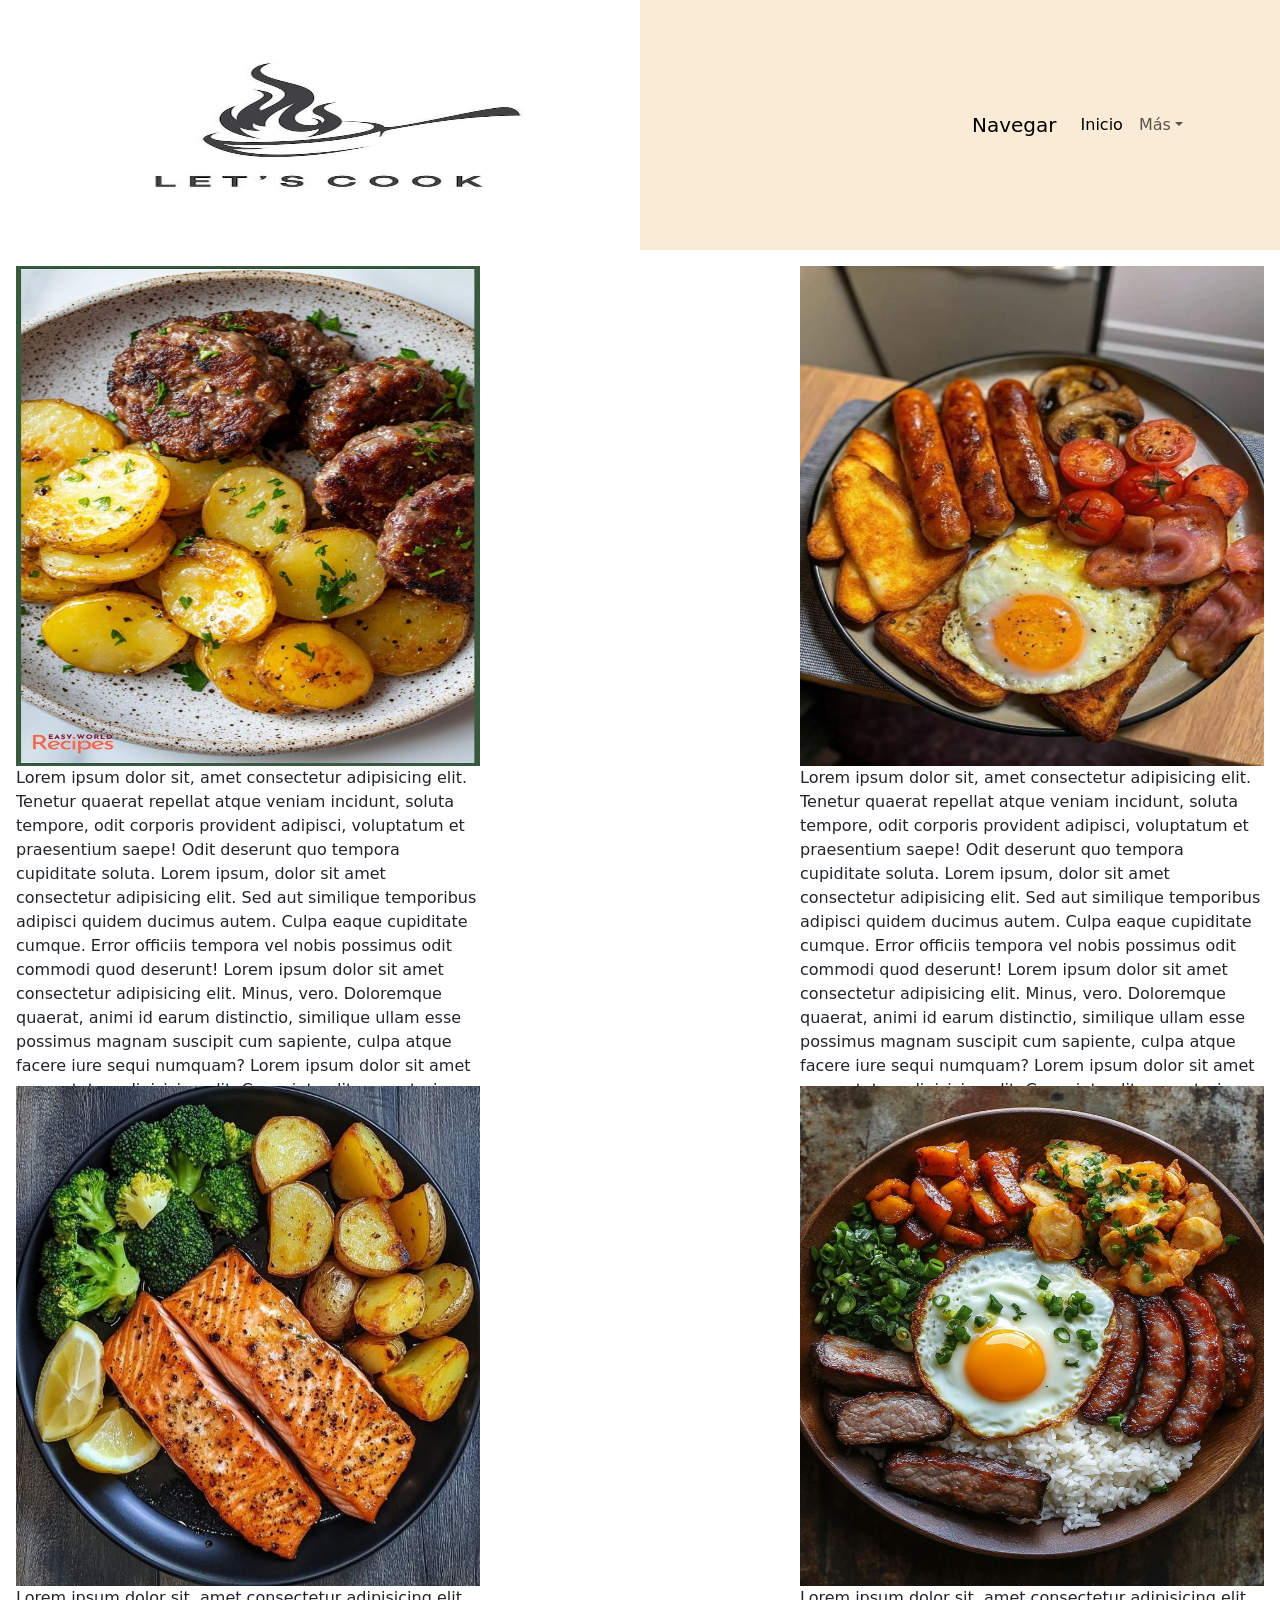
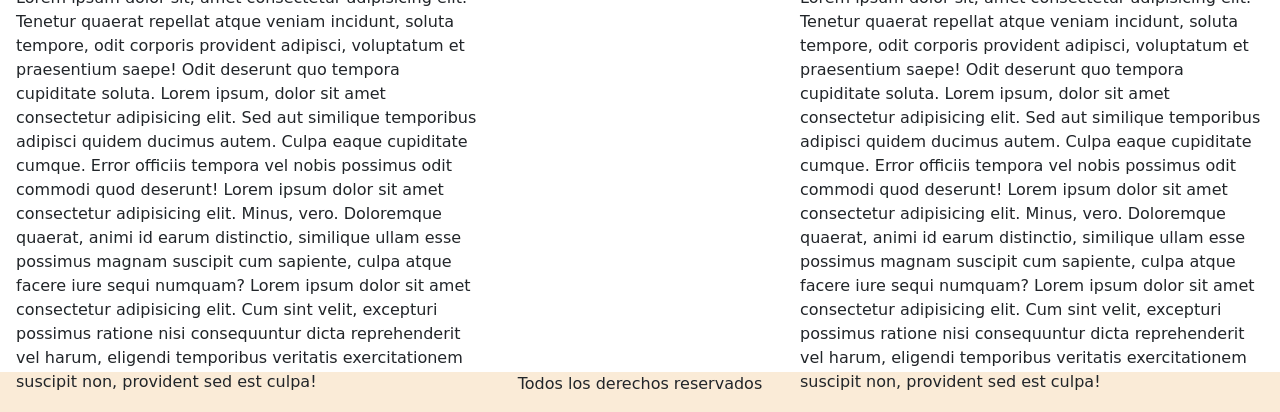
<file: index.html>
<!DOCTYPE html>
<html lang="en">
<head>
    <meta charset="UTF-8">
    <meta name="viewport" content="width=device-width, initial-scale=1.0">
    <title>Galería</title>
    <link rel="stylesheet" href="css/main.css">
    <link href="https://cdn.jsdelivr.net/npm/bootstrap@5.3.8/dist/css/bootstrap.min.css" rel="stylesheet" integrity="sha384-sRIl4kxILFvY47J16cr9ZwB07vP4J8+LH7qKQnuqkuIAvNWLzeN8tE5YBujZqJLB" crossorigin="anonymous">
</head>
<body>
    <!-- Header con navegador -->
    <header>
        <img class="logo" src="img/Logo.jfif" alt="">
            <nav class="navbar navbar-expand-lg">
                <div class="container-fluid">
                    <a class="navbar-brand" href="#">Navegar</a>
                    <button class="navbar-toggler" type="button" data-bs-toggle="collapse" data-bs-target="#navbarSupportedContent" aria-controls="navbarSupportedContent" aria-expanded="false" aria-label="Toggle navigation">
                    <span class="navbar-toggler-icon"></span>
                    </button>
                    <div class="collapse navbar-collapse" id="navbarSupportedContent">
                    <ul class="navbar-nav me-auto mb-2 mb-lg-0">
                        <li class="nav-item">
                        <a class="nav-link active" aria-current="page" href="#">Inicio</a>
                        </li>
                        <li class="nav-item dropdown">
                        <a class="nav-link dropdown-toggle" href="#" role="button" data-bs-toggle="dropdown" aria-expanded="false">Más</a>
                        <ul class="dropdown-menu">
                            <li><a class="dropdown-item" href="pages/contacto.html">Contacto</a></li>
                            <li><a class="dropdown-item" href="pages/nosotros.html">Nosotros</a></li>
                            <li><hr class="dropdown-divider"></li>
                        </ul>
                        </li>
                    </ul>
                    </div>
                </div>
            </nav>
    </header>
    <main>
        <!-- Contenido principal -->
            <div class="grilla">
                <div><img src="img/1.jfif" alt=""><p>Lorem ipsum dolor sit, amet consectetur adipisicing elit. Tenetur quaerat repellat atque veniam incidunt, soluta tempore, odit corporis provident adipisci, voluptatum et praesentium saepe! Odit deserunt quo tempora cupiditate soluta. Lorem ipsum, dolor sit amet consectetur adipisicing elit. Sed aut similique temporibus adipisci quidem ducimus autem. Culpa eaque cupiditate cumque. Error officiis tempora vel nobis possimus odit commodi quod deserunt! Lorem ipsum dolor sit amet consectetur adipisicing elit. Minus, vero. Doloremque quaerat, animi id earum distinctio, similique ullam esse possimus magnam suscipit cum sapiente, culpa atque facere iure sequi numquam? Lorem ipsum dolor sit amet consectetur adipisicing elit. Cum sint velit, excepturi possimus ratione nisi consequuntur dicta reprehenderit vel harum, eligendi temporibus veritatis exercitationem suscipit non, provident sed est culpa!</p></div>
                <div><img src="img/2.jfif" alt=""><p>Lorem ipsum dolor sit, amet consectetur adipisicing elit. Tenetur quaerat repellat atque veniam incidunt, soluta tempore, odit corporis provident adipisci, voluptatum et praesentium saepe! Odit deserunt quo tempora cupiditate soluta. Lorem ipsum, dolor sit amet consectetur adipisicing elit. Sed aut similique temporibus adipisci quidem ducimus autem. Culpa eaque cupiditate cumque. Error officiis tempora vel nobis possimus odit commodi quod deserunt! Lorem ipsum dolor sit amet consectetur adipisicing elit. Minus, vero. Doloremque quaerat, animi id earum distinctio, similique ullam esse possimus magnam suscipit cum sapiente, culpa atque facere iure sequi numquam? Lorem ipsum dolor sit amet consectetur adipisicing elit. Cum sint velit, excepturi possimus ratione nisi consequuntur dicta reprehenderit vel harum, eligendi temporibus veritatis exercitationem suscipit non, provident sed est culpa!</p></div>
                <div><img src="img/3.jfif" alt=""><p>Lorem ipsum dolor sit, amet consectetur adipisicing elit. Tenetur quaerat repellat atque veniam incidunt, soluta tempore, odit corporis provident adipisci, voluptatum et praesentium saepe! Odit deserunt quo tempora cupiditate soluta. Lorem ipsum, dolor sit amet consectetur adipisicing elit. Sed aut similique temporibus adipisci quidem ducimus autem. Culpa eaque cupiditate cumque. Error officiis tempora vel nobis possimus odit commodi quod deserunt! Lorem ipsum dolor sit amet consectetur adipisicing elit. Minus, vero. Doloremque quaerat, animi id earum distinctio, similique ullam esse possimus magnam suscipit cum sapiente, culpa atque facere iure sequi numquam? Lorem ipsum dolor sit amet consectetur adipisicing elit. Cum sint velit, excepturi possimus ratione nisi consequuntur dicta reprehenderit vel harum, eligendi temporibus veritatis exercitationem suscipit non, provident sed est culpa!</p></div>
                <div><img src="img/4.jfif" alt=""><p>Lorem ipsum dolor sit, amet consectetur adipisicing elit. Tenetur quaerat repellat atque veniam incidunt, soluta tempore, odit corporis provident adipisci, voluptatum et praesentium saepe! Odit deserunt quo tempora cupiditate soluta. Lorem ipsum, dolor sit amet consectetur adipisicing elit. Sed aut similique temporibus adipisci quidem ducimus autem. Culpa eaque cupiditate cumque. Error officiis tempora vel nobis possimus odit commodi quod deserunt! Lorem ipsum dolor sit amet consectetur adipisicing elit. Minus, vero. Doloremque quaerat, animi id earum distinctio, similique ullam esse possimus magnam suscipit cum sapiente, culpa atque facere iure sequi numquam? Lorem ipsum dolor sit amet consectetur adipisicing elit. Cum sint velit, excepturi possimus ratione nisi consequuntur dicta reprehenderit vel harum, eligendi temporibus veritatis exercitationem suscipit non, provident sed est culpa!</p></div>
            </div>
    </main>
    <!-- footer -->
    <footer>
            <div><p>Todos los derechos reservados</p></div>
    </footer>
<script src="https://cdn.jsdelivr.net/npm/bootstrap@5.3.8/dist/js/bootstrap.bundle.min.js" integrity="sha384-FKyoEForCGlyvwx9Hj09JcYn3nv7wiPVlz7YYwJrWVcXK/BmnVDxM+D2scQbITxI" crossorigin="anonymous"></script>
</body>
</html>
</file>
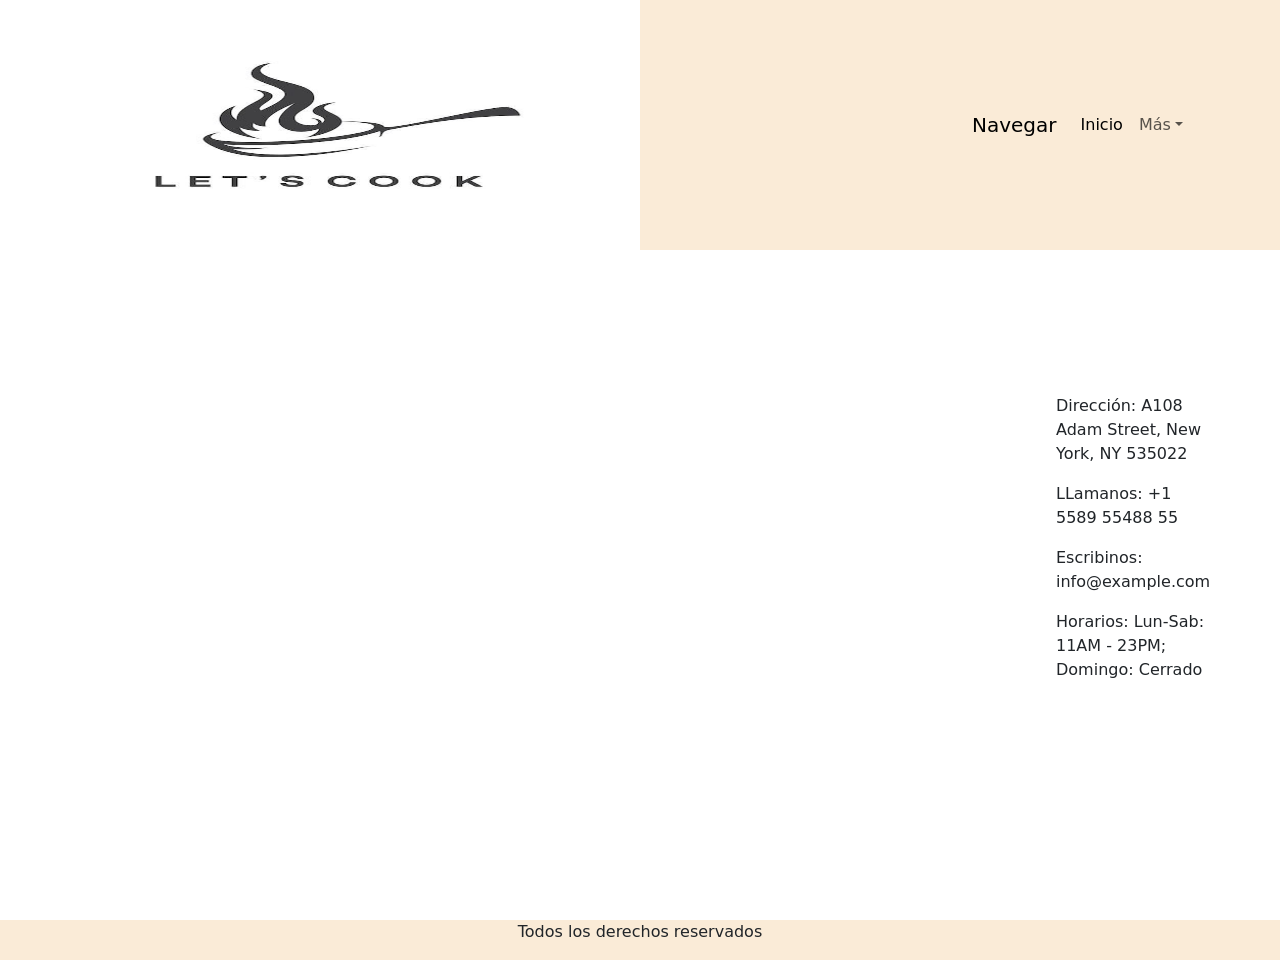
<file: pages/contacto.html>
<!DOCTYPE html>
<html lang="en">
<head>
    <meta charset="UTF-8">
    <meta name="viewport" content="width=device-width, initial-scale=1.0">
    <title>Contacto</title>
    <link rel="stylesheet" href="../css/main.css">
 <link href="https://cdn.jsdelivr.net/npm/bootstrap@5.3.8/dist/css/bootstrap.min.css" rel="stylesheet" integrity="sha384-sRIl4kxILFvY47J16cr9ZwB07vP4J8+LH7qKQnuqkuIAvNWLzeN8tE5YBujZqJLB" crossorigin="anonymous">
</head>
<body>
    <header>
        <img class="logo" src="../img/Logo.jfif" alt="">
            <nav class="navbar navbar-expand-lg">
                <div class="container-fluid">
                    <a class="navbar-brand" href="#">Navegar</a>
                    <button class="navbar-toggler" type="button" data-bs-toggle="collapse" data-bs-target="#navbarSupportedContent" aria-controls="navbarSupportedContent" aria-expanded="false" aria-label="Toggle navigation">
                    <span class="navbar-toggler-icon"></span>
                    </button>
                    <div class="collapse navbar-collapse" id="navbarSupportedContent">
                    <ul class="navbar-nav me-auto mb-2 mb-lg-0">
                        <li class="nav-item">
                        <a class="nav-link active" aria-current="page" href="../index.html">Inicio</a>
                        </li>
                        <li class="nav-item dropdown">
                        <a class="nav-link dropdown-toggle" href="#" role="button" data-bs-toggle="dropdown" aria-expanded="false">Más</a>
                        <ul class="dropdown-menu">
                            <li><a class="dropdown-item" href="#">Contacto</a></li>
                            <li><a class="dropdown-item" href="nosotros.html">Nosotros</a></li>
                            <li><hr class="dropdown-divider"></li>
                        </ul>
                        </li>
                    </ul>
                    </div>
                </div>
            </nav>
    </header>
    <main class="cont">
        <div class="contacto">
            <div><iframe src="https://www.google.com/maps/embed?pb=!1m14!1m12!1m3!1d4627.156461713829!2d-56.131429089084925!3d-34.90911676002618!2m3!1f0!2f0!3f0!3m2!1i1024!2i768!4f13.1!5e0!3m2!1ses!2suy!4v1772670930068!5m2!1ses!2suy" width="600" height="450" style="border:0;" allowfullscreen="" loading="lazy" referrerpolicy="no-referrer-when-downgrade"></iframe></div>
            <div class="textos">
            <div><p>Dirección: A108 Adam Street, New York, NY 535022</p></div>
            <div><p>LLamanos: +1 5589 55488 55</p></div>
            <div><p>Escribinos: info@example.com</p></div>
            <div><p>Horarios: Lun-Sab: 11AM - 23PM; Domingo: Cerrado</p></div>
            </div>
        </div>
    </main>
    <footer>
            <div><p>Todos los derechos reservados</p></div>
    </footer>
<script src="https://cdn.jsdelivr.net/npm/bootstrap@5.3.8/dist/js/bootstrap.bundle.min.js" integrity="sha384-FKyoEForCGlyvwx9Hj09JcYn3nv7wiPVlz7YYwJrWVcXK/BmnVDxM+D2scQbITxI" crossorigin="anonymous"></script>
</body>
</html>
</file>
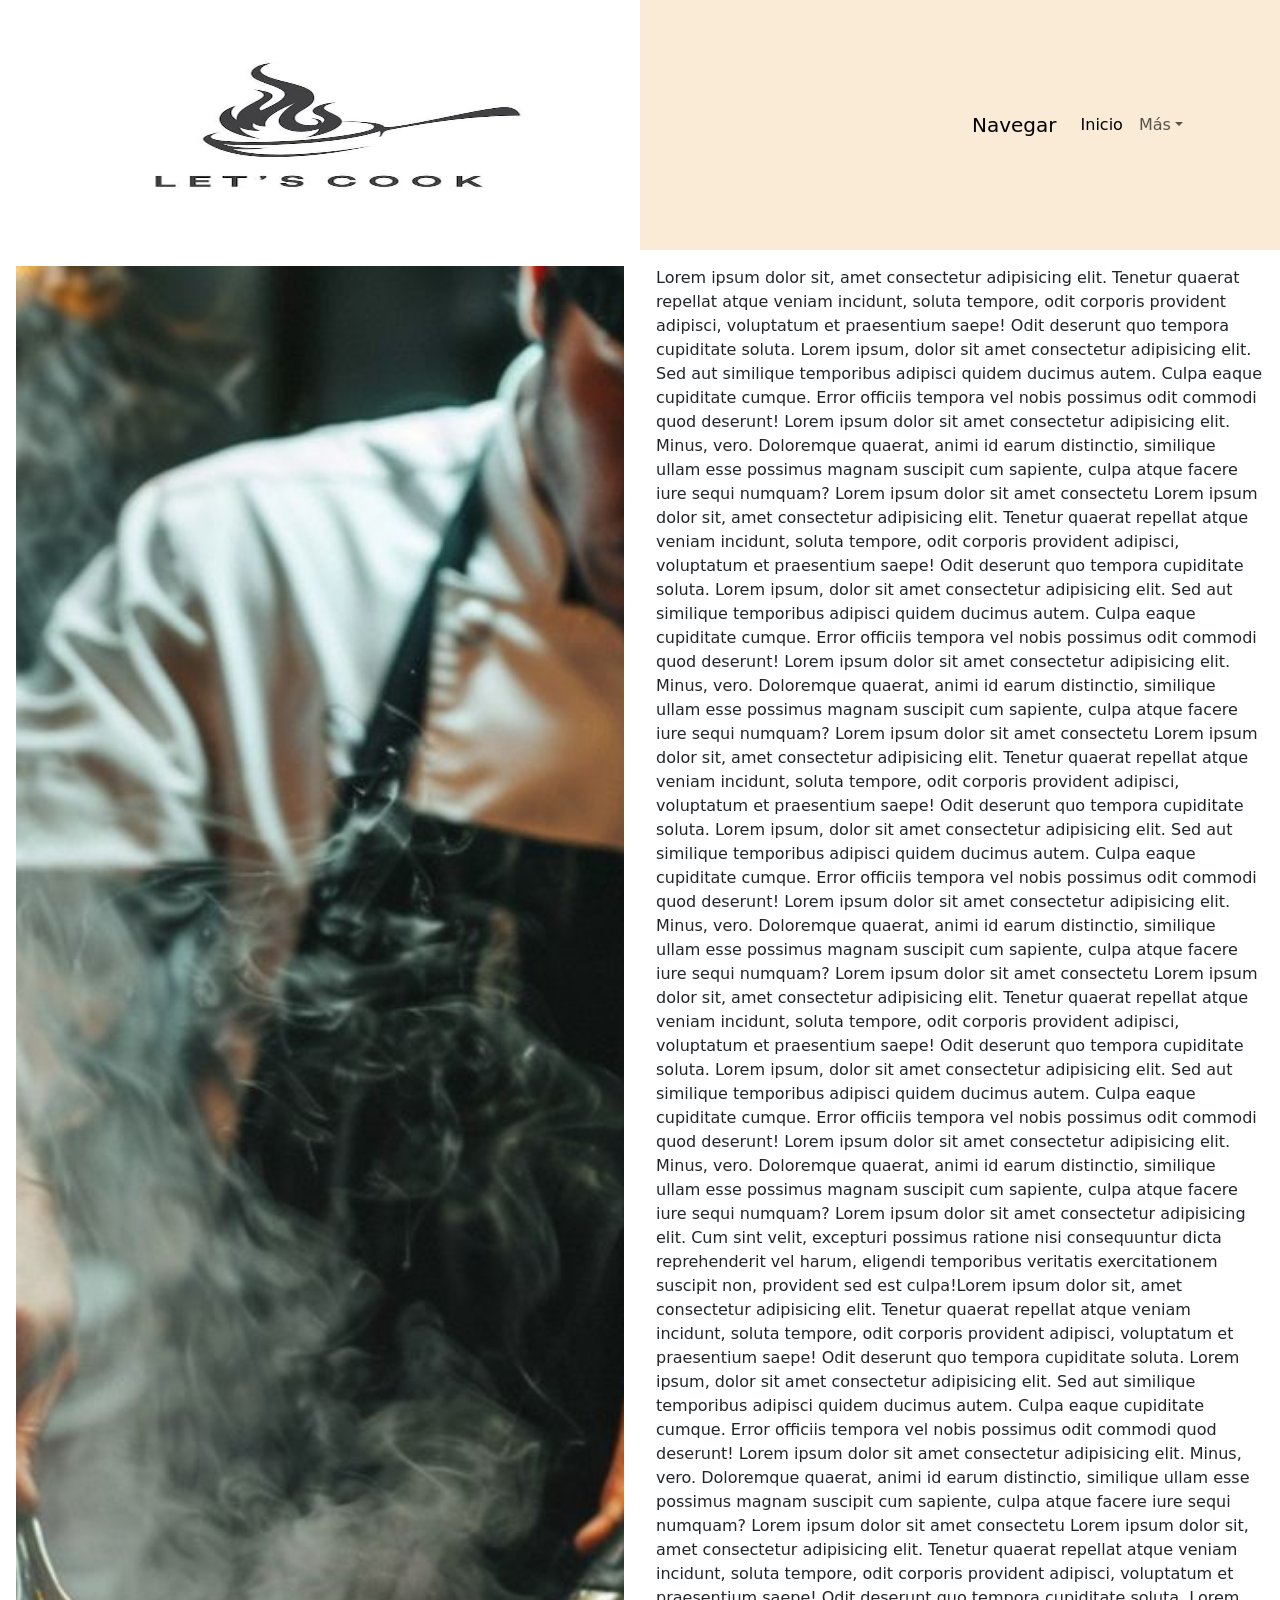
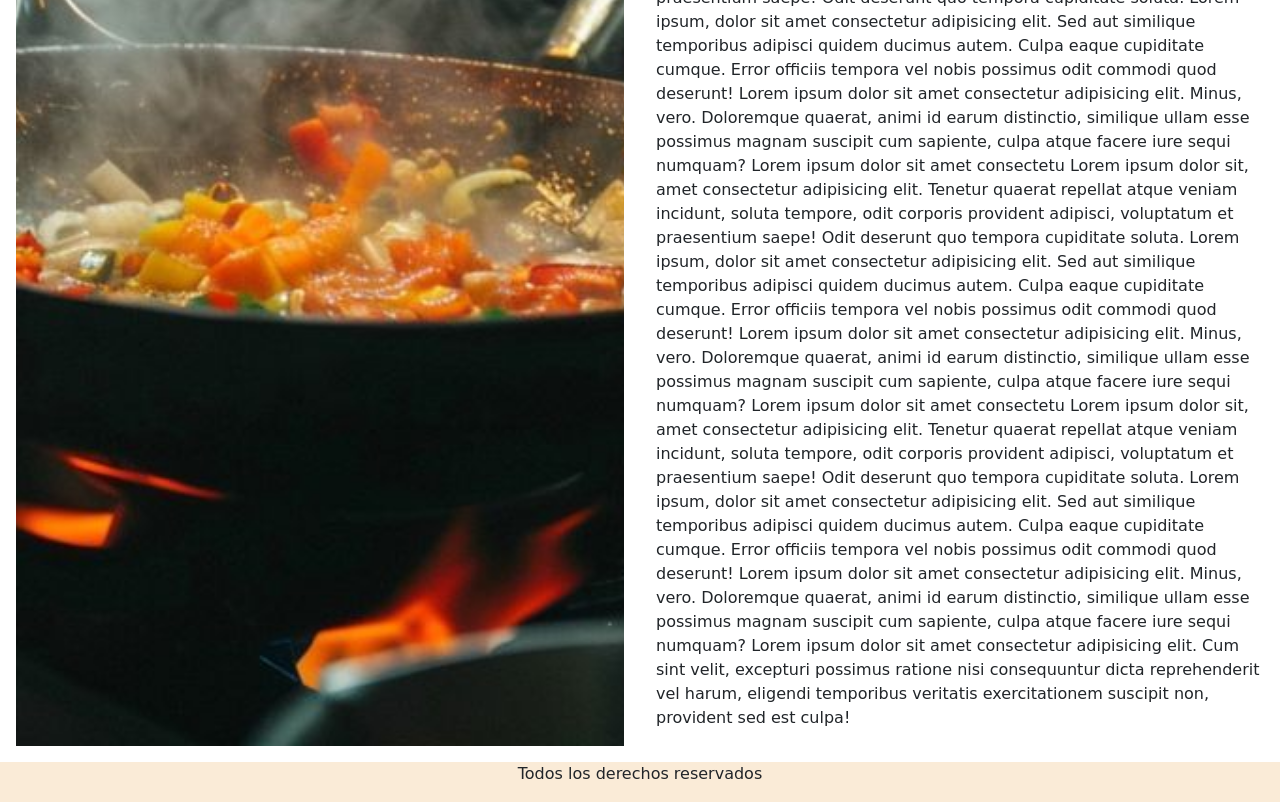
<file: pages/nosotros.html>
<!DOCTYPE html>
<html lang="en">
<head>
    <meta charset="UTF-8">
    <meta name="viewport" content="width=device-width, initial-scale=1.0">
    <title>Nosotros</title>
    <link rel="stylesheet" href="../css/main.css">
 <link href="https://cdn.jsdelivr.net/npm/bootstrap@5.3.8/dist/css/bootstrap.min.css" rel="stylesheet" integrity="sha384-sRIl4kxILFvY47J16cr9ZwB07vP4J8+LH7qKQnuqkuIAvNWLzeN8tE5YBujZqJLB" crossorigin="anonymous">
</head>
<body>
    <header>
        <img class="logo" src="../img/Logo.jfif" alt="">
            <nav class="navbar navbar-expand-lg">
                <div class="container-fluid">
                    <a class="navbar-brand" href="#">Navegar</a>
                    <button class="navbar-toggler" type="button" data-bs-toggle="collapse" data-bs-target="#navbarSupportedContent" aria-controls="navbarSupportedContent" aria-expanded="false" aria-label="Toggle navigation">
                    <span class="navbar-toggler-icon"></span>
                    </button>
                    <div class="collapse navbar-collapse" id="navbarSupportedContent">
                    <ul class="navbar-nav me-auto mb-2 mb-lg-0">
                        <li class="nav-item">
                        <a class="nav-link active" aria-current="page" href="../index.html">Inicio</a>
                        </li>
                        <li class="nav-item dropdown">
                        <a class="nav-link dropdown-toggle" href="#" role="button" data-bs-toggle="dropdown" aria-expanded="false">Más</a>
                        <ul class="dropdown-menu">
                            <li><a class="dropdown-item" href="contacto.html">Contacto</a></li>
                            <li><a class="dropdown-item" href="#">Nosotros</a></li>
                            <li><hr class="dropdown-divider"></li>
                        </ul>
                        </li>
                    </ul>
                    </div>
                </div>
            </nav>
    </header>
    <main>
        <div class="nosotros">
            <div><img src="../img/nosotros.jfif" alt=""></div>
            <div><p>Lorem ipsum dolor sit, amet consectetur adipisicing elit. Tenetur quaerat repellat atque veniam incidunt, soluta tempore, odit corporis provident adipisci, voluptatum et praesentium saepe! Odit deserunt quo tempora cupiditate soluta. Lorem ipsum, dolor sit amet consectetur adipisicing elit. Sed aut similique temporibus adipisci quidem ducimus autem. Culpa eaque cupiditate cumque. Error officiis tempora vel nobis possimus odit commodi quod deserunt! Lorem ipsum dolor sit amet consectetur adipisicing elit. Minus, vero. Doloremque quaerat, animi id earum distinctio, similique ullam esse possimus magnam suscipit cum sapiente, culpa atque facere iure sequi numquam? Lorem ipsum dolor sit amet consectetu
Lorem ipsum dolor sit, amet consectetur adipisicing elit. Tenetur quaerat repellat atque veniam incidunt, soluta tempore, odit corporis provident adipisci, voluptatum et praesentium saepe! Odit deserunt quo tempora cupiditate soluta. Lorem ipsum, dolor sit amet consectetur adipisicing elit. Sed aut similique temporibus adipisci quidem ducimus autem. Culpa eaque cupiditate cumque. Error officiis tempora vel nobis possimus odit commodi quod deserunt! Lorem ipsum dolor sit amet consectetur adipisicing elit. Minus, vero. Doloremque quaerat, animi id earum distinctio, similique ullam esse possimus magnam suscipit cum sapiente, culpa atque facere iure sequi numquam? Lorem ipsum dolor sit amet consectetu
Lorem ipsum dolor sit, amet consectetur adipisicing elit. Tenetur quaerat repellat atque veniam incidunt, soluta tempore, odit corporis provident adipisci, voluptatum et praesentium saepe! Odit deserunt quo tempora cupiditate soluta. Lorem ipsum, dolor sit amet consectetur adipisicing elit. Sed aut similique temporibus adipisci quidem ducimus autem. Culpa eaque cupiditate cumque. Error officiis tempora vel nobis possimus odit commodi quod deserunt! Lorem ipsum dolor sit amet consectetur adipisicing elit. Minus, vero. Doloremque quaerat, animi id earum distinctio, similique ullam esse possimus magnam suscipit cum sapiente, culpa atque facere iure sequi numquam? Lorem ipsum dolor sit amet consectetu
Lorem ipsum dolor sit, amet consectetur adipisicing elit. Tenetur quaerat repellat atque veniam incidunt, soluta tempore, odit corporis provident adipisci, voluptatum et praesentium saepe! Odit deserunt quo tempora cupiditate soluta. Lorem ipsum, dolor sit amet consectetur adipisicing elit. Sed aut similique temporibus adipisci quidem ducimus autem. Culpa eaque cupiditate cumque. Error officiis tempora vel nobis possimus odit commodi quod deserunt! Lorem ipsum dolor sit amet consectetur adipisicing elit. Minus, vero. Doloremque quaerat, animi id earum distinctio, similique ullam esse possimus magnam suscipit cum sapiente, culpa atque facere iure sequi numquam? Lorem ipsum dolor sit amet consectetur adipisicing elit. Cum sint velit, excepturi possimus ratione nisi consequuntur dicta reprehenderit vel harum, eligendi temporibus veritatis exercitationem suscipit non, provident sed est culpa!Lorem ipsum dolor sit, amet consectetur adipisicing elit. Tenetur quaerat repellat atque veniam incidunt, soluta tempore, odit corporis provident adipisci, voluptatum et praesentium saepe! Odit deserunt quo tempora cupiditate soluta. Lorem ipsum, dolor sit amet consectetur adipisicing elit. Sed aut similique temporibus adipisci quidem ducimus autem. Culpa eaque cupiditate cumque. Error officiis tempora vel nobis possimus odit commodi quod deserunt! Lorem ipsum dolor sit amet consectetur adipisicing elit. Minus, vero. Doloremque quaerat, animi id earum distinctio, similique ullam esse possimus magnam suscipit cum sapiente, culpa atque facere iure sequi numquam? Lorem ipsum dolor sit amet consectetu
Lorem ipsum dolor sit, amet consectetur adipisicing elit. Tenetur quaerat repellat atque veniam incidunt, soluta tempore, odit corporis provident adipisci, voluptatum et praesentium saepe! Odit deserunt quo tempora cupiditate soluta. Lorem ipsum, dolor sit amet consectetur adipisicing elit. Sed aut similique temporibus adipisci quidem ducimus autem. Culpa eaque cupiditate cumque. Error officiis tempora vel nobis possimus odit commodi quod deserunt! Lorem ipsum dolor sit amet consectetur adipisicing elit. Minus, vero. Doloremque quaerat, animi id earum distinctio, similique ullam esse possimus magnam suscipit cum sapiente, culpa atque facere iure sequi numquam? Lorem ipsum dolor sit amet consectetu
Lorem ipsum dolor sit, amet consectetur adipisicing elit. Tenetur quaerat repellat atque veniam incidunt, soluta tempore, odit corporis provident adipisci, voluptatum et praesentium saepe! Odit deserunt quo tempora cupiditate soluta. Lorem ipsum, dolor sit amet consectetur adipisicing elit. Sed aut similique temporibus adipisci quidem ducimus autem. Culpa eaque cupiditate cumque. Error officiis tempora vel nobis possimus odit commodi quod deserunt! Lorem ipsum dolor sit amet consectetur adipisicing elit. Minus, vero. Doloremque quaerat, animi id earum distinctio, similique ullam esse possimus magnam suscipit cum sapiente, culpa atque facere iure sequi numquam? Lorem ipsum dolor sit amet consectetu
Lorem ipsum dolor sit, amet consectetur adipisicing elit. Tenetur quaerat repellat atque veniam incidunt, soluta tempore, odit corporis provident adipisci, voluptatum et praesentium saepe! Odit deserunt quo tempora cupiditate soluta. Lorem ipsum, dolor sit amet consectetur adipisicing elit. Sed aut similique temporibus adipisci quidem ducimus autem. Culpa eaque cupiditate cumque. Error officiis tempora vel nobis possimus odit commodi quod deserunt! Lorem ipsum dolor sit amet consectetur adipisicing elit. Minus, vero. Doloremque quaerat, animi id earum distinctio, similique ullam esse possimus magnam suscipit cum sapiente, culpa atque facere iure sequi numquam? Lorem ipsum dolor sit amet consectetur adipisicing elit. Cum sint velit, excepturi possimus ratione nisi consequuntur dicta reprehenderit vel harum, eligendi temporibus veritatis exercitationem suscipit non, provident sed est culpa!</p></div>
        </div>
    </main>
    <footer>
            <div><p>Todos los derechos reservados</p></div>
    </footer>
<script src="https://cdn.jsdelivr.net/npm/bootstrap@5.3.8/dist/js/bootstrap.bundle.min.js" integrity="sha384-FKyoEForCGlyvwx9Hj09JcYn3nv7wiPVlz7YYwJrWVcXK/BmnVDxM+D2scQbITxI" crossorigin="anonymous"></script>
</body>
</html>
</file>
<file: css/main.css>
/* reset */
*{
    margin: 0;
    padding: 0;
    box-sizing: border-box;
}
/* estilos de header */
header{
    display: flex;
    gap: 25%;
    background-color: antiquewhite;
}

.logo{
    width: 50%;
    height: 250px;
}
/* estilos de main */
.grilla{
    display: grid;
    grid-template-columns: repeat(2, 1fr);
    grid-template-rows: 500px 500px 50px;
    gap: 20rem;
    padding: 1rem;
}

main div img{
    width: 100%;
    height: 100%;
}
/* estilos de footer */
footer{
    display: flex;
    background-color: antiquewhite;
    justify-content: center;
}

@media (max-width: 767px){
    .grilla{
        display: grid;
        grid-template-columns: repeat(1, 1fr);
        grid-template-rows: 500px 500px 500px 500px 120px;
    }
}
/* estilos contacto */
.contacto{
    display: flex;
    gap: 25%;
    padding: 1rem;
}

.textos{
    display: block;
    
   
    padding: 8rem;
    align-content: center;
}

.cont{
    display: grid;
    grid-template-rows: 500px 170px;
}

@media (max-width: 767px){
    .contacto{
        display: block;
    }
}
/* estilos nosotros */
.nosotros{
    display: grid;
    grid-template-columns: repeat(2, 2fr);
    
}

.nosotros div img{
    object-fit: cover;
    padding: 1rem;
}

.nosotros div p{
    padding: 1rem;
}
</file>
